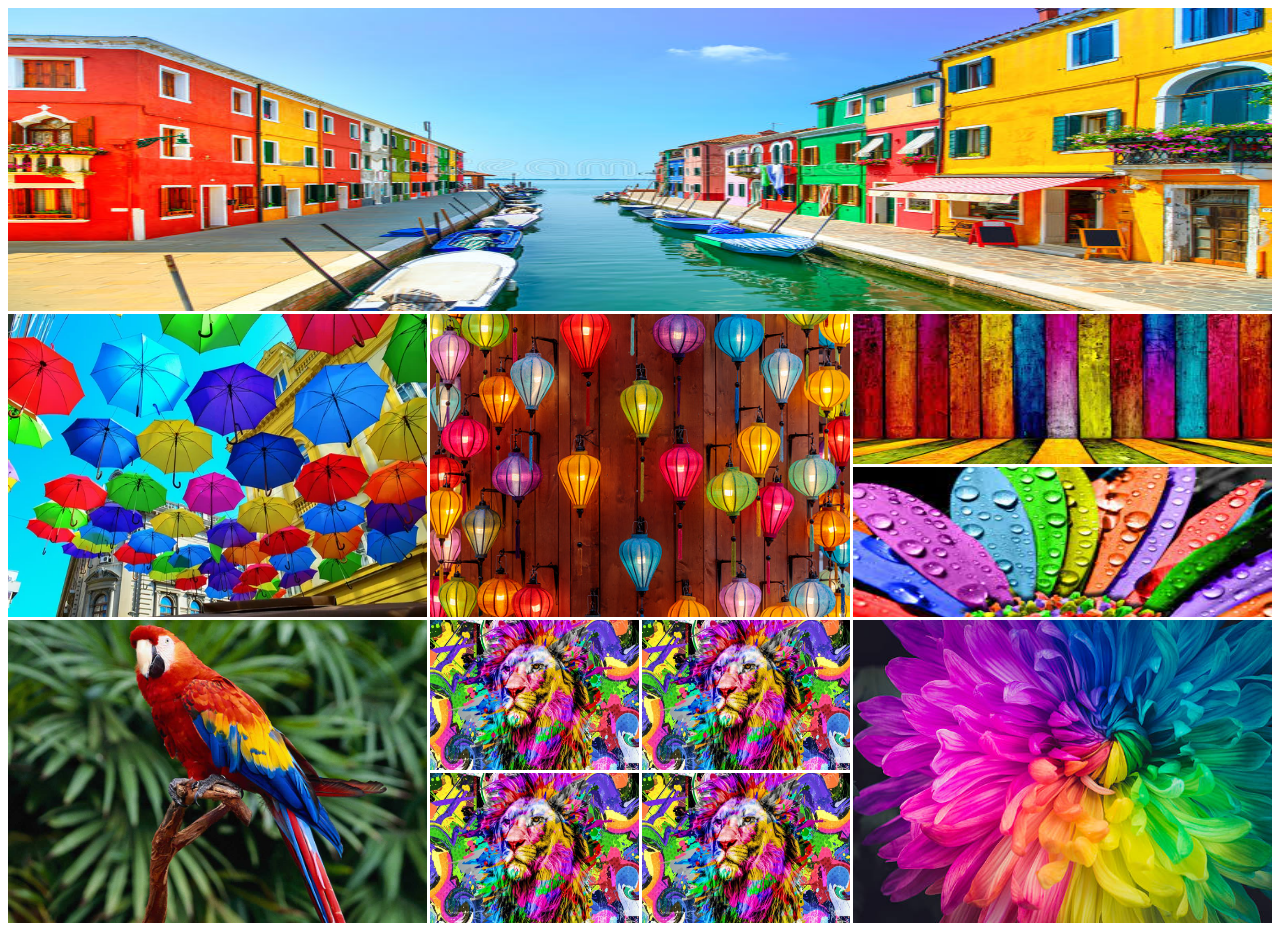
<file: index.html>
<!DOCTYPE html>
<html lang="en">
<head>
    <meta charset="UTF-8">
    <meta name="viewport" content="width=device-width, initial-scale=1.0">
    <title>responsive-gallery</title>
    <style>
        .container{
            display: grid;
            gap: 3px;
            grid-template-columns: repeat(6, 1fr);
            grid-template-rows: repeat(6, 150px);
        }
        img{
            width: 100%;
            height: 100%;
        }
        .big-layout{
            grid-column: span 6;
            grid-row: span 2;
        }
        .normal-layout{
            grid-column: span 2;
            grid-row: span 2;
        }
        .wide-layout{
            grid-column: span 2;
            grid-row: span 1;
        }
        .small-layout{
            grid-column: span 1;
            grid-row: span 1;
        }
    </style>
</head>
<body>
    <div class="container">
        <div class="big-layout"><img src="images/A.jpg" alt=""></div>
        <div class="normal-layout"><img src="images/B.jpg" alt=""></div>
        <div class="normal-layout"><img src="images/C.jpg" alt=""></div>
        <div class="wide-layout"><img src="images/D.jpg" alt=""></div>
        <div class="wide-layout"><img src="images/E.jpg" alt=""></div>
        <div class="normal-layout"><img src="images/F.jpg" alt=""></div>
        <div class="small-layout"><img src="images/G.jpg" alt=""></div>
        <div class="small-layout"><img src="images/G.jpg" alt=""></div>
        <div class="normal-layout"><img src="images/I.jpg" alt=""></div>
        <div class="small-layout"><img src="images/G.jpg" alt=""></div>
        <div class="small-layout"><img src="images/G.jpg" alt=""></div>


    </div>
    
</body>
</html>
</file>
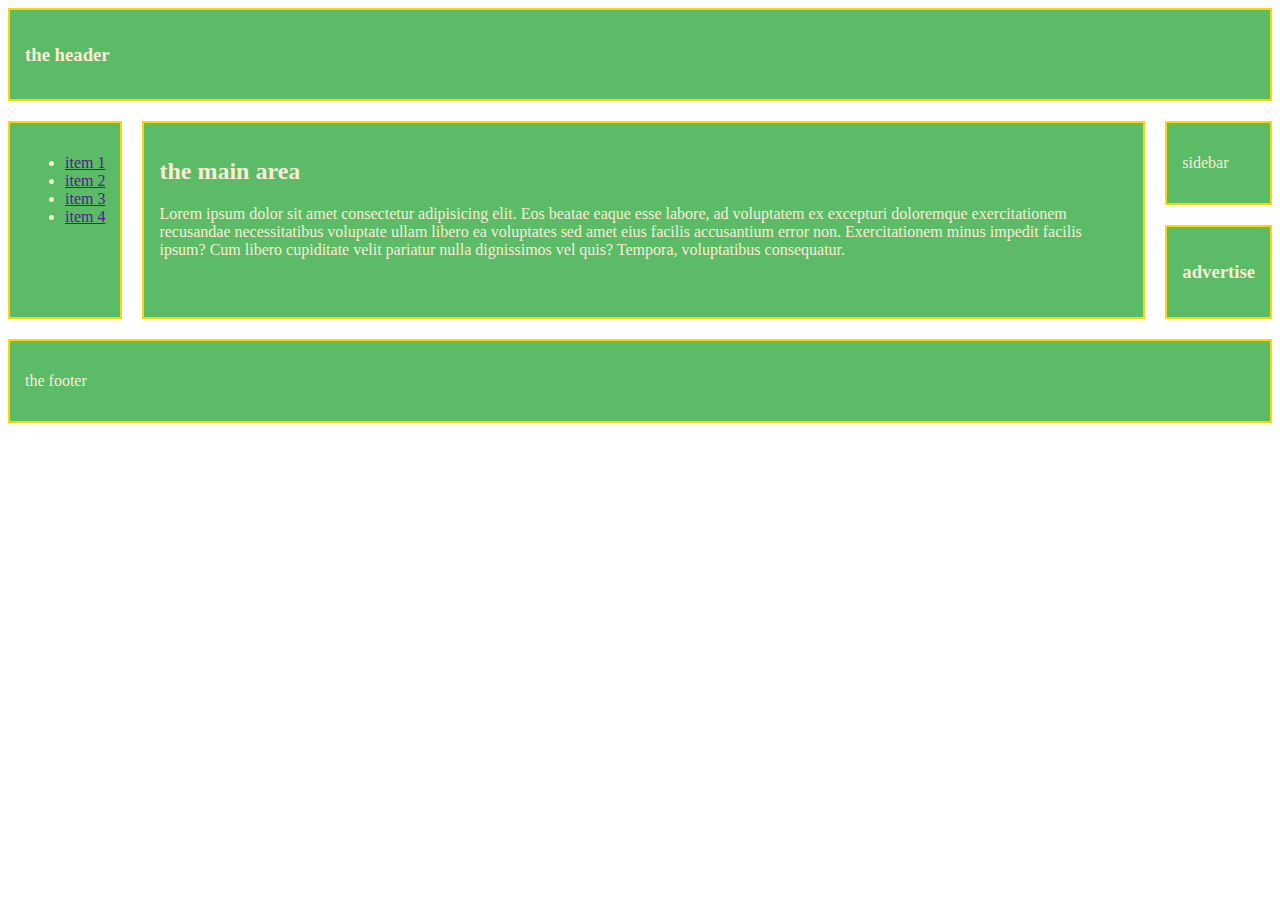
<file: menu.html>
<!DOCTYPE html>
<html lang="en">
<head>
    <meta charset="UTF-8">
    <meta name="viewport" content="width=device-width, initial-scale=1.0">
    <title>responsive-menu</title>
    <link rel="stylesheet" href="style.css">

</head>
<body class="container">
    <header>
        <h3>the header</h3>
    </header>
    <nav>
        <ul>
            <li><a href="">item 1</a></li>
            <li><a href="">item 2</a></li>
            <li><a href="">item 3</a></li>
            <li><a href="">item 4</a></li>
        </ul>
    </nav>
    <main>
        <h2>the main area</h2>
        <p>Lorem ipsum dolor sit amet consectetur adipisicing elit. Eos beatae eaque esse labore, ad voluptatem ex excepturi doloremque exercitationem recusandae necessitatibus voluptate ullam libero ea voluptates sed amet eius facilis accusantium error non. Exercitationem minus impedit facilis ipsum? Cum libero cupiditate velit pariatur nulla dignissimos vel quis? Tempora, voluptatibus consequatur.</p>
    </main>
  <aside id="advertise">
    <h3>advertise</h3>
  </aside>
  <aside id="sidebar">
    <p>sidebar</p>
  </aside>
    <footer>
        <p>the footer</p>
    </footer>
</body>
</html>
</file>
<file: style.css>
.container>*{
    border: 2px solid gold;
    background: #5bbb66;
    padding: 15px;
    color: antiquewhite;
}
header{
    grid-area: header;
}
nav{
    grid-area: navbar;
}
main{
    grid-area: main;
}
#advertise{
    grid-area: advertise;
}
footer{
    grid-area: footer;
}
.container{
    display: grid;
    gap: 20px;
    grid-template-areas: 
     "header         header           header         header"
     "navbar          main             main           sidebar"
     "navbar          main              main           advertise"
     "footer          footer            footer          footer "
    ;
}
@media screen and (max-width:576px){
    .container{
    grid-template-areas: 
     "header"
     "navbar"
     "main"
     "sidebar"
     "advertise"
     "footer"
    ;
}
}
@media screen and (min-width:576px) and (max-width:992px){
    .container{

    grid-template-areas: 
     "header         header           header"
     "navbar          navbar          navbar"
     "sidebar             main          main"
     "advertise          footer            footer"
    ;
}
}
</file>
